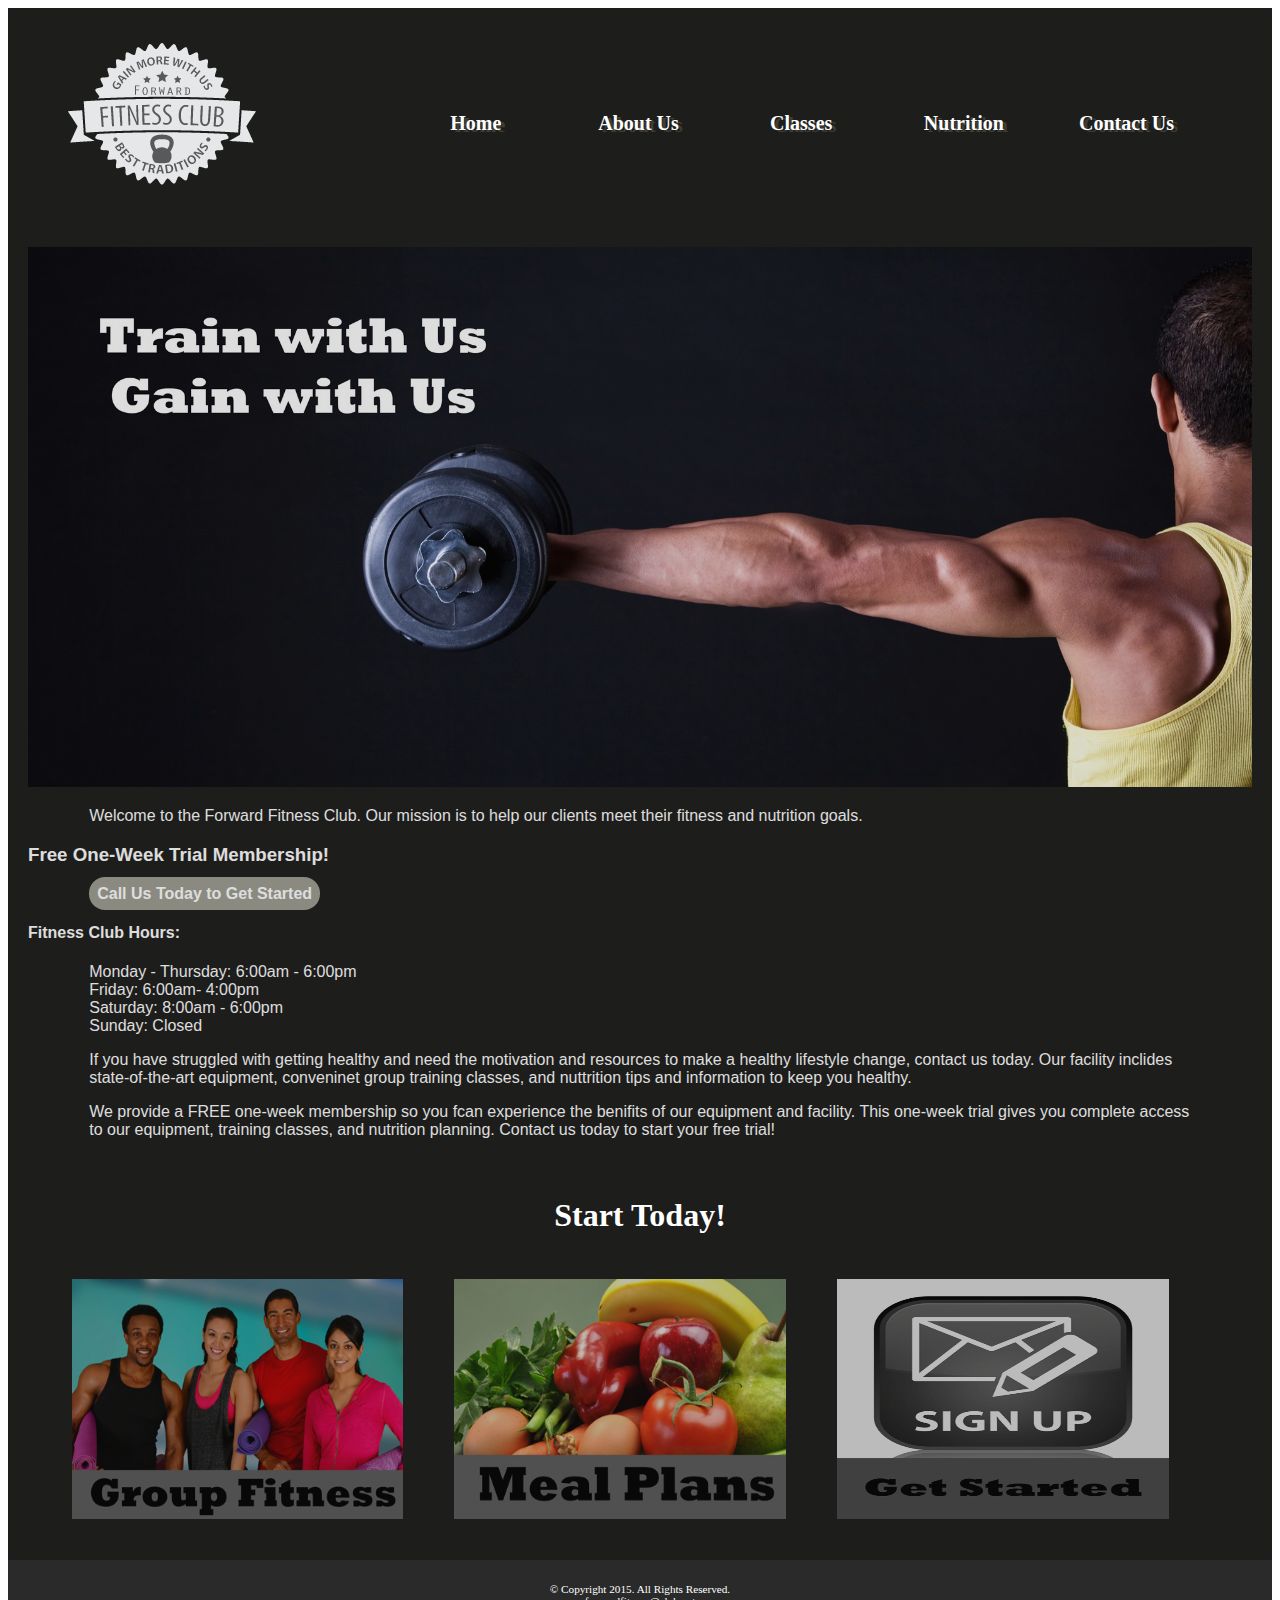
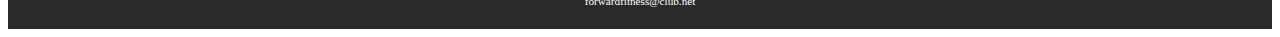
<file: fitness/index.html>
<!DOCTYPE html>
<!--This website template was created by: Seamus McShane-->
<html lang="en">
<head>
    <link rel="stylesheet" href="css/styles.css">
	<title>Forward Fitness Club</title>
	<meta charset="utf-8">
    <meta name="viewport" conent="width=device-width, initial-scale=1">
</head>
<body>

    <div id="container">

    <!-- Use the header area for the website name or logo-->
    <header>
        <a href="index.html"></a><image src="images/ffc_logo.png" alt="Forward Fitness Club logo" ></image></a>  
    </header>
    <!-- Use the nav are to add hyperlinks to other pages within the website-->
    <nav>
        <ul>
            <li><a href="index.html">Home</a> </li>
            <li><a href="about.html">About Us</a> </li>
            <li><a href="class.html">Classes</a> </li>
            <li><a href="nutrition.html">Nutrition</a> </li>
            <li><a href="contact.html">Contact Us</a></li>
        </ul>
    </nav>
    <main>

        <!-- Home Page Banner -->
        <div id="banner" class="desktop">
            <img src="images/homeBanner.jpg" alt="home banner image">
        </div>
        <p>Welcome to the Forward Fitness Club. Our mission is to help our clients meet their fitness and nutrition goals.</p>

            <div class="moblie">
                <h3>Free One-Week Trial Membership!</h3>
                <p><a href="tel:8145559608">Call Us Today to Get Started</a></p>

                <h4>Fitness Club Hours:</h4>
                <p>Monday - Thursday: 6:00am - 6:00pm<br>
                Friday: 6:00am- 4:00pm<br>
                Saturday: 8:00am - 6:00pm<br>
                Sunday: Closed</p>
            </div>

            <div class = "desktop">
                <p> If you have struggled with getting healthy and need the motivation and resources to make a healthy lifestyle change, contact us today. 
                    Our facility inclides state-of-the-art equipment, conveninet group training classes, and nuttrition tips and information to keep you healthy.
                </p>
        
                <p> We provide a FREE one-week membership so you fcan experience the benifits of our equipment and facility. This one-week trial gives you complete access to our
                    equipment, training classes, and nutrition planning. Contact us today to start your free trial!
                </p>
            </div>
        
    </main>

    <h1>Start Today!</h1>

    <figure>
        <a href="classes.html"><img src="images/group.jpg" alt="group fitness"></a>
        <a href="nutrition.html"><img src="images/nutrition.jpg" alt="good nutrition"></a>
        <a href="contact.html"><img src="images/signup.jpg" alt="sign up icon"></a>
    </figure>
    <footer>
        &copy; Copyright 2015. All Rights Reserved. <br>
        <a href="mailto:forwardfitness@club.net">forwardfitness@club.net</a>
    </footer>

    </div>
    
</body>
</html>
</file>
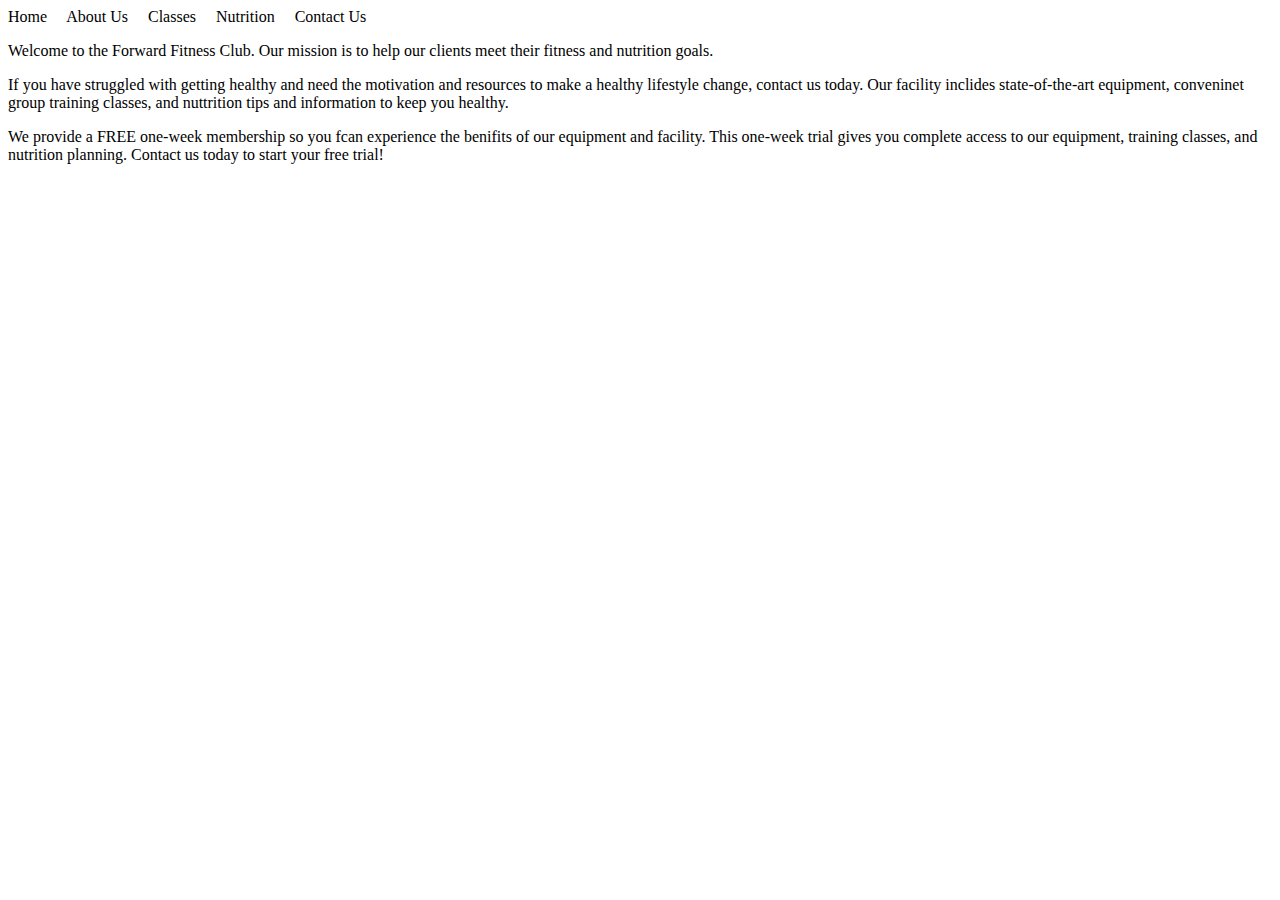
<file: MyCode/fitness/index.html>
<!DOCTYPE html>
<!--This website template was created by: Seamus McShane-->
<html lang="en">
<head>
	<title>Forward Fitness Club</title>
	<meta charset="utf-8">
</head>
<body>

    <!-- Use the header area for the website name or logo-->
    <header>
            
    </header>
    <!-- Use the nav are to add hyperlinks to other pages within the website-->
    <nav>
        Home &nbsp; &nbsp;
        About Us &nbsp; &nbsp;
        Classes &nbsp; &nbsp;
        Nutrition &nbsp; &nbsp;
        Contact Us
    </nav>
    <main>
        <p>Welcome to the Forward Fitness Club. Our mission is to help our clients meet their fitness and nutrition goals.</p>

        <p> If you have struggled with getting healthy and need the motivation and resources to make a healthy lifestyle change, contact us today. 
            Our facility inclides state-of-the-art equipment, conveninet group training classes, and nuttrition tips and information to keep you healthy.
        </p>

        <p> We provide a FREE one-week membership so you fcan experience the benifits of our equipment and facility. This one-week trial gives you complete access to our
            equipment, training classes, and nutrition planning. Contact us today to start your free trial!
        </p>
    </main>
    <footer>

    </footer>
</body>
</html>
</file>
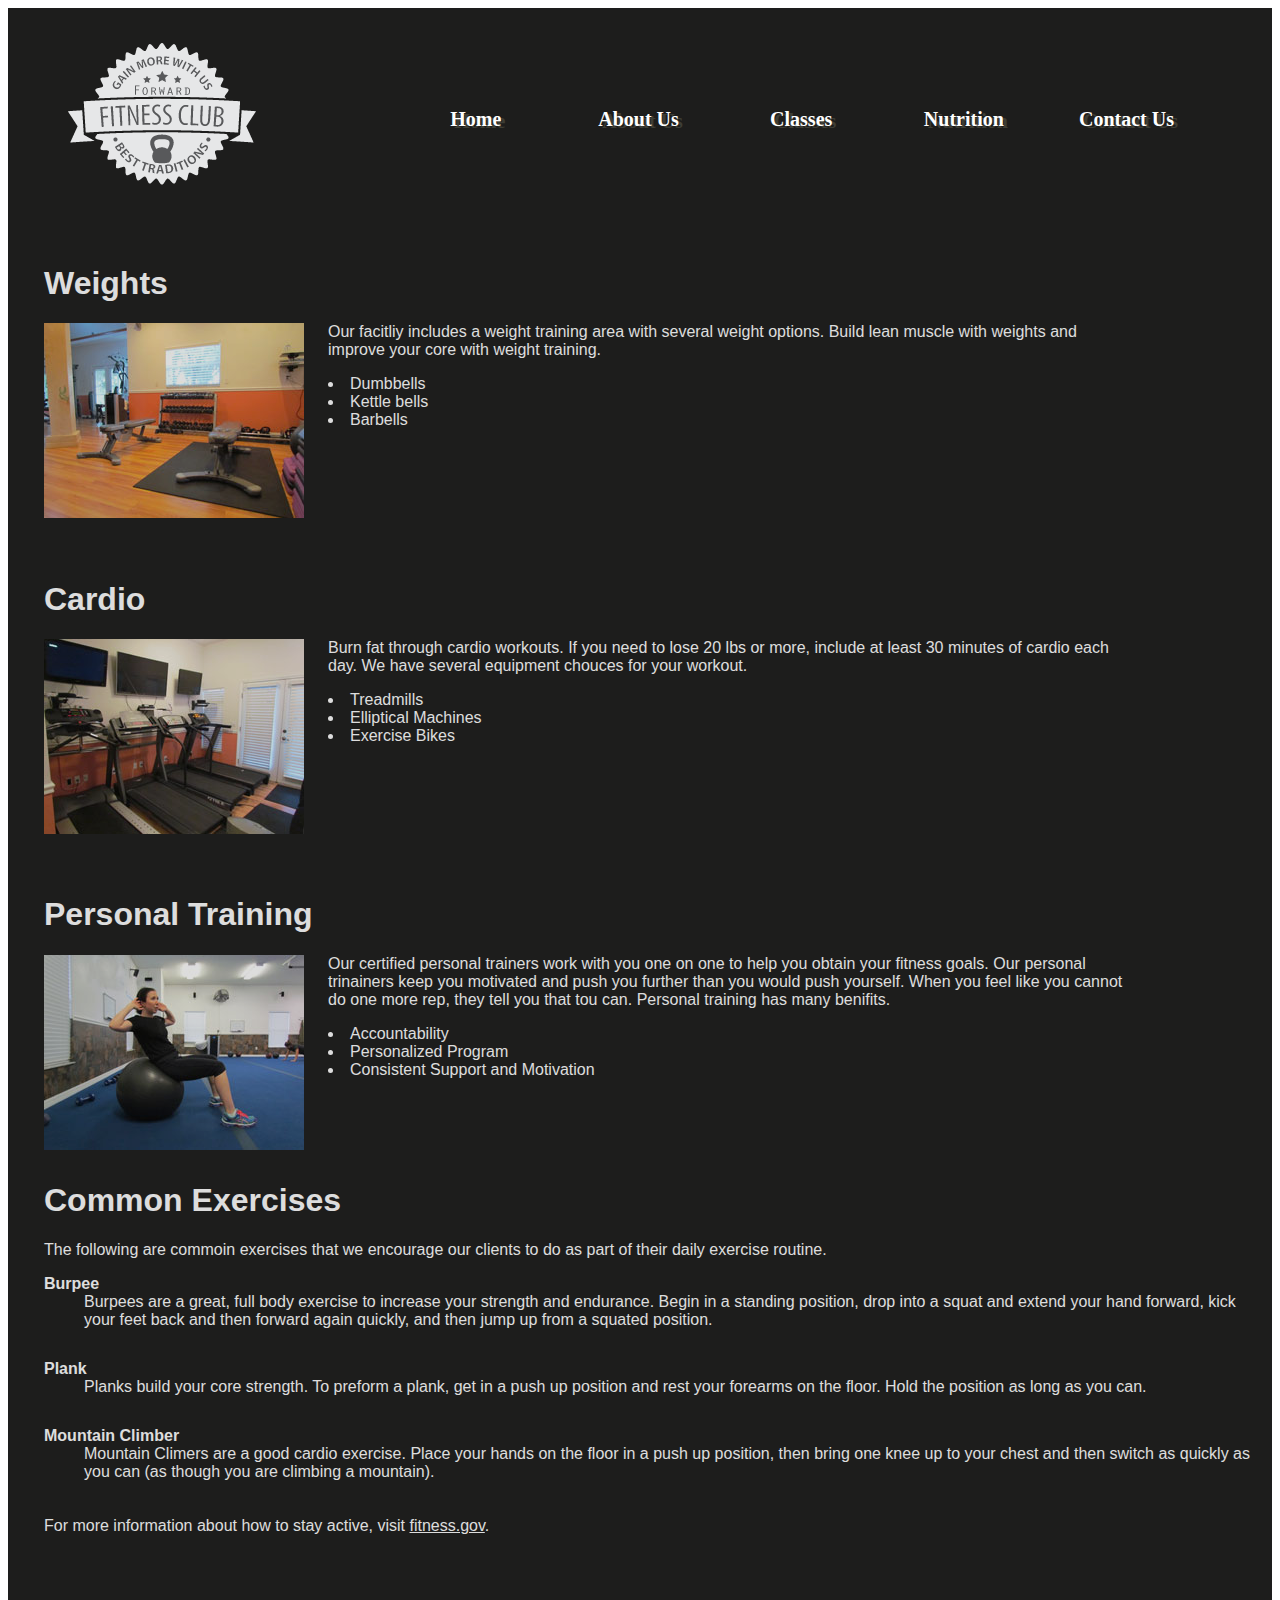
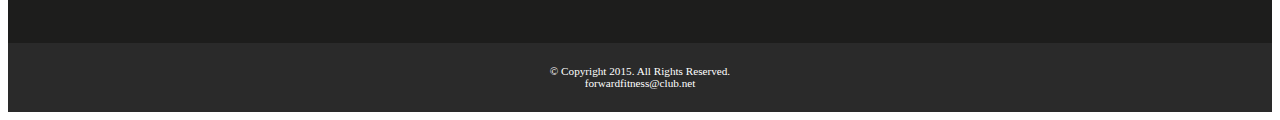
<file: fitness/about.html>
<!DOCTYPE >
<!--This website template was created by: Seamus McShane-->
<html lang="en">
<head>
    <link rel="stylesheet" href="css/styles.css">
	<title>Forward Fitness Club</title> 
	<meta charset="utf-8">
    <meta name="viewport" conent="width=device-width, initial-scale=1">
</head>
<body>

    <div id="container">

    <!-- Use the header area for the website name or logo-->
    <header>
        <a href="index.html"></a><image src="images/ffc_logo.png" alt="Forward Fitness Club logo" ></image></a>
    </header>
    <!-- Use the nav are to add hyperlinks to other pages within the website-->
    <nav>
        <ul>
            <li><a href="index.html">Home</a> </li>
            <li><a href="about.html">About Us</a> </li>
            <li><a href="class.html">Classes</a> </li>
            <li><a href="nutrition.html">Nutrition</a> </li>
            <li><a href="contact.html">Contact Us</a></li>
        </ul>
    </nav>
    <main   background-c>
        <section>
            <h1>Weights</h1>
            <img class="equip" src="images/equipment1.jpg" alt="Weight Equipment">
            <p>Our facitliy includes a weight training area with several weight options. Build lean muscle with weights and improve your core with weight training.</p>
            <ul class="items">
                <li>Dumbbells</li>
                <li>Kettle bells</li>
                <li>Barbells</li>
            </ul>
        </section>

        <section>
            <h1>Cardio</h1>
            <img class="equip" src="images/equipment2.jpg" alt="Cardio Equipment" >
            <p>Burn fat through cardio workouts. If you need to lose 20 lbs or more, include at least 30 minutes of cardio each day. We have several equipment chouces for your workout.</p>
            <ul class="items">
                <li>Treadmills</li>
                <li>Elliptical Machines</li>
                <li>Exercise Bikes</li>
            </ul>
        </section>

        <section>
            <h1>Personal Training</h1>
            <img class="equip" src="images/equipment3.jpg" alt="Personal Training">
            <p>Our certified personal trainers work with you one on one to help you obtain your fitness goals. Our personal trinainers keep you motivated and push you further than you would push yourself.
                When you feel like you cannot do one more rep, they tell you that tou can. Personal training has many benifits.</p>
            <ul class="items">
                <li>Accountability</li>
                <li>Personalized Program</li>
                <li>Consistent Support and Motivation</li>
            </ul>
        </section>

        <section class = "tablet">

            <h1>Common Exercises</h1>
            <p>The following are commoin exercises that we encourage our clients to do as part of their daily exercise routine.</p>
            <dl>
                <dt>Burpee</dt>
                <dd>Burpees are a great, full body exercise to increase your strength and endurance. Begin in a standing position, drop into a squat and extend your hand forward,
                    kick your feet back and then forward again quickly, and then jump up from a squated position.
                </dd>

                <dt>Plank</dt>
                <dd>Planks build your core strength. To preform a plank, get in a push up position and rest your forearms on the floor. Hold the position as long as you can.</dd>
                
                <dt>Mountain Climber</dt>
                <dd>Mountain Climers are a good cardio exercise. Place your hands on the floor in a push up position, then bring one knee up to your chest and then switch as quickly as you can (as though you are climbing a mountain).</dd>

                <p>For more information about how to stay active, visit <a href=”http://www.fitness.gov/be-active/ways-to-be-active/”>fitness.gov</a>.</p>

            </dl>
        </section>
    </main>
    <footer>
        &copy; Copyright 2015. All Rights Reserved. <br>
        <a href="mailto:forwardfitness@club.net">forwardfitness@club.net</a>
    </footer>

    </div>
</body>
</html>
</file>
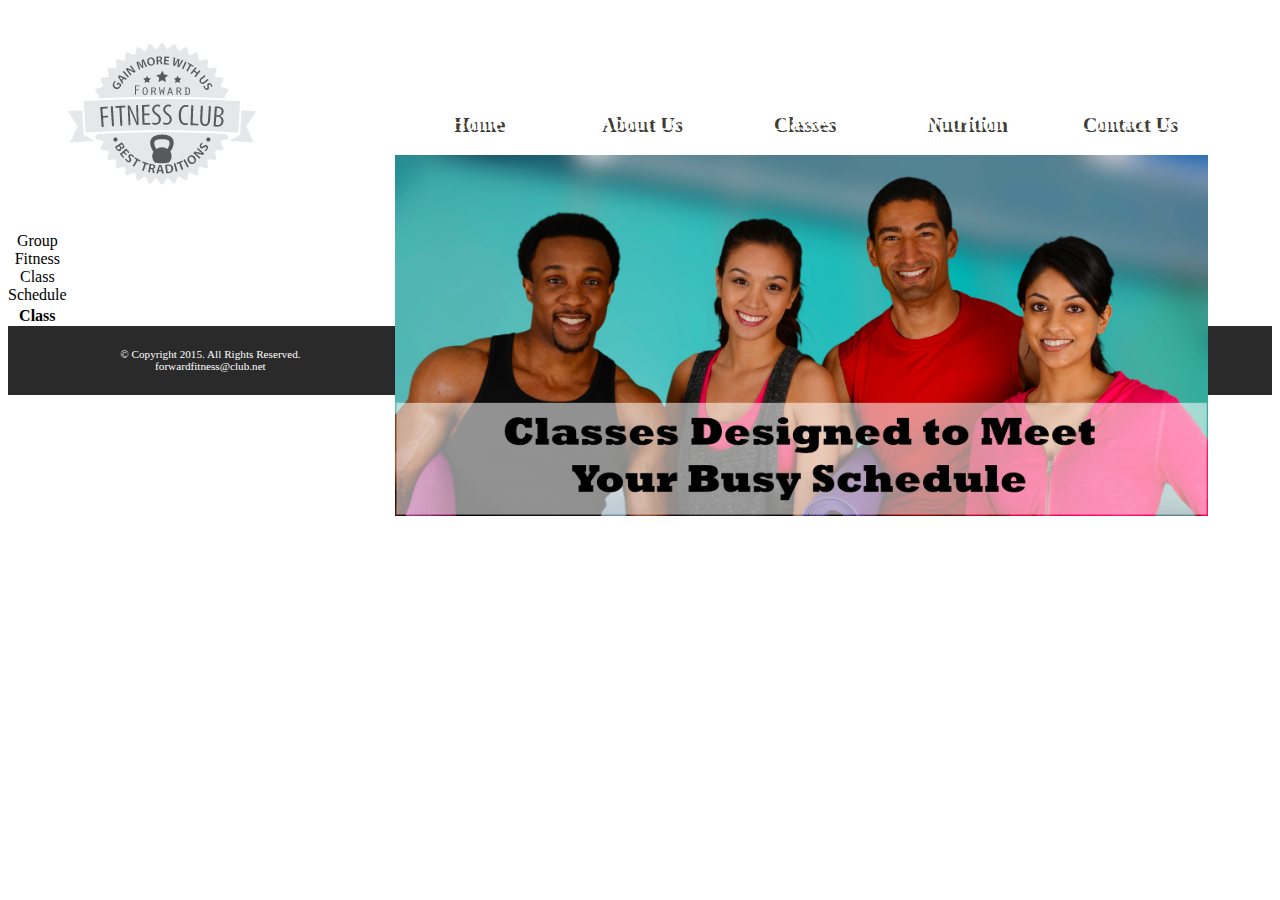
<file: fitness/classes.html>
<!DOCTYPE html>

<!-- This website template was created by: Seamus McShane-->

<html lang=:en">
<html>
    <head>
        <link rel="stylesheet" href="css/styles.css">
      <title>Forward Fitness Club</title> 
      <meta charset="utf-8">
      <meta name="viewport" conent="width=device-width, initial-scale=1">
    </head>
    <body>

        <!-- Use the header area for the website name or logo-->

        <header>
            <a href="index.html"><image src="images/ffc_logo.png" alt="Forward Fitness Club logo" ></image></a>
        </header>

        <!-- Use the nav area to ass hyperlink to other pages within the website-->

        <nav>
            <ul>
                <li><a href="index.html">Home</a> </li>
                <li><a href="about.html">About Us</a> </li>
                <li><a href="class.html">Classes</a> </li>
                <li><a href="nutrition.html">Nutrition</a> </li>
                <li><a href="contact.html">Contact Us</a></li>

                <!-- Classes Page Banner -->
                <div id="banner" class="desktop">
                    <img src="images/classesBanner.jpg" alt="classes banner image">
                </div>
            </ul>
        </nav>

        <div class="mobile">

            <h3>Group Fitness Classes</h3>
            <p>Boot Camp: TR 5am &amp; 6pm</p>
            <p>Cardio: MWF 6am &amp; 6pm</p>
            <p>Kickboxing: MWF 8am &amp; 7:15pm</p>
            <p>Spinning: TR 6am &amp; 6pm</p>
            <p>Yoga: TR 6am &amp; 6pm</p>
            <p>Zumba: MWF 7am &amp; 6pm</p>

        </div>

        <div class="desktop">

            <table><!-- Start Table -->
                <caption>Group Fitness Class Schedule</caption>
                <tr><!-- Row 1 -->
                <th>Class</th>
            </tr></table>
        </div>
        <footer>
            &copy; Copyright 2015. All Rights Reserved. <br>
            <a href="mailto:forwardfitness@club.net">forwardfitness@club.net</a>
        </footer>

    </body>
    </html>
</file>
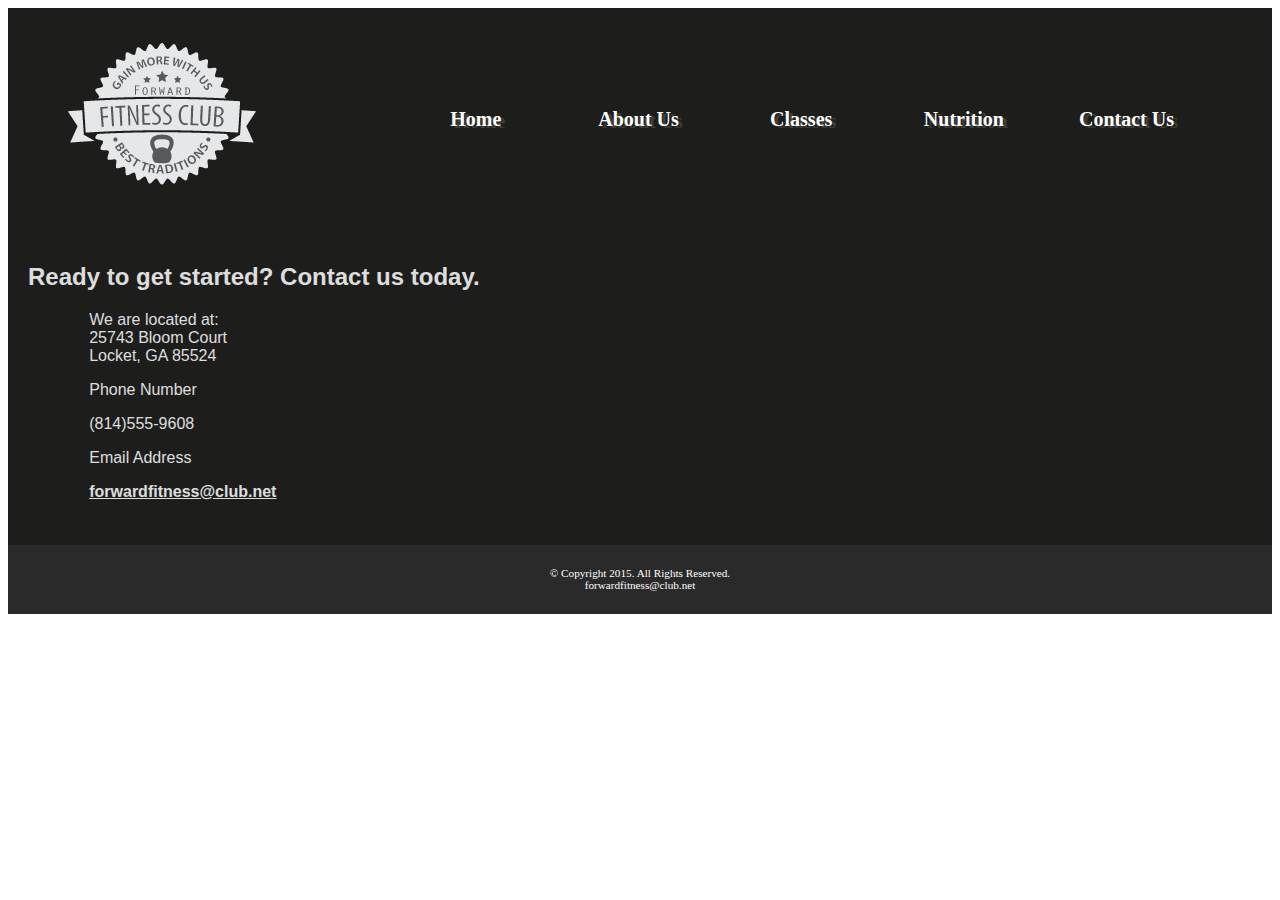
<file: fitness/contact.html>
<!DOCTYPE >
<!--This website template was created by: Seamus McShane-->
<html lang="en">
<head>
    <link rel="stylesheet" href="css/styles.css">
	<title>Forward Fitness Club</title> 
	<meta charset="utf-8">
    <meta name="viewport" conent="width=device-width, initial-scale=1">
</head>
<body>

    <div id="container">

    <!-- Use the header area for the website name or logo-->
    <header>
        <a href="index.html"></a><image src="images/ffc_logo.png" alt="Forward Fitness Club logo" ></image></a>
    </header>
    <!-- Use the nav are to add hyperlinks to other pages within the website-->
    <nav>
        <ul>
            <li><a href="index.html">Home</a> </li>
            <li><a href="about.html">About Us</a> </li>
            <li><a href="class.html">Classes</a> </li>
            <li><a href="nutrition.html">Nutrition</a> </li>
            <li><a href="contact.html">Contact Us</a></li>
        </ul>
    </nav>
    <main>
        <h2>Ready to get started? Contact us today.</h2>
        <p>We are located at:<br>
            25743 Bloom Court<br>
            Locket, GA 85524
        </p>

        <p>Phone Number</p>
            <p><a class="mobile" href="tel:8145559608">(814) 555-9608</a>
            <span class="desktop">(814)555-9608</span></p>

        <p>Email Address</p>
            <p><a href="mailto:forwardfitness@club.net"
            class="contact">forwardfitness@club.net</a></p>
            
    </main>
    <footer>
        &copy; Copyright 2015. All Rights Reserved. <br>
        <a href="mailto:forwardfitness@club.net">forwardfitness@club.net</a>
    </footer>

    </div>
</body>
</html>
</file>
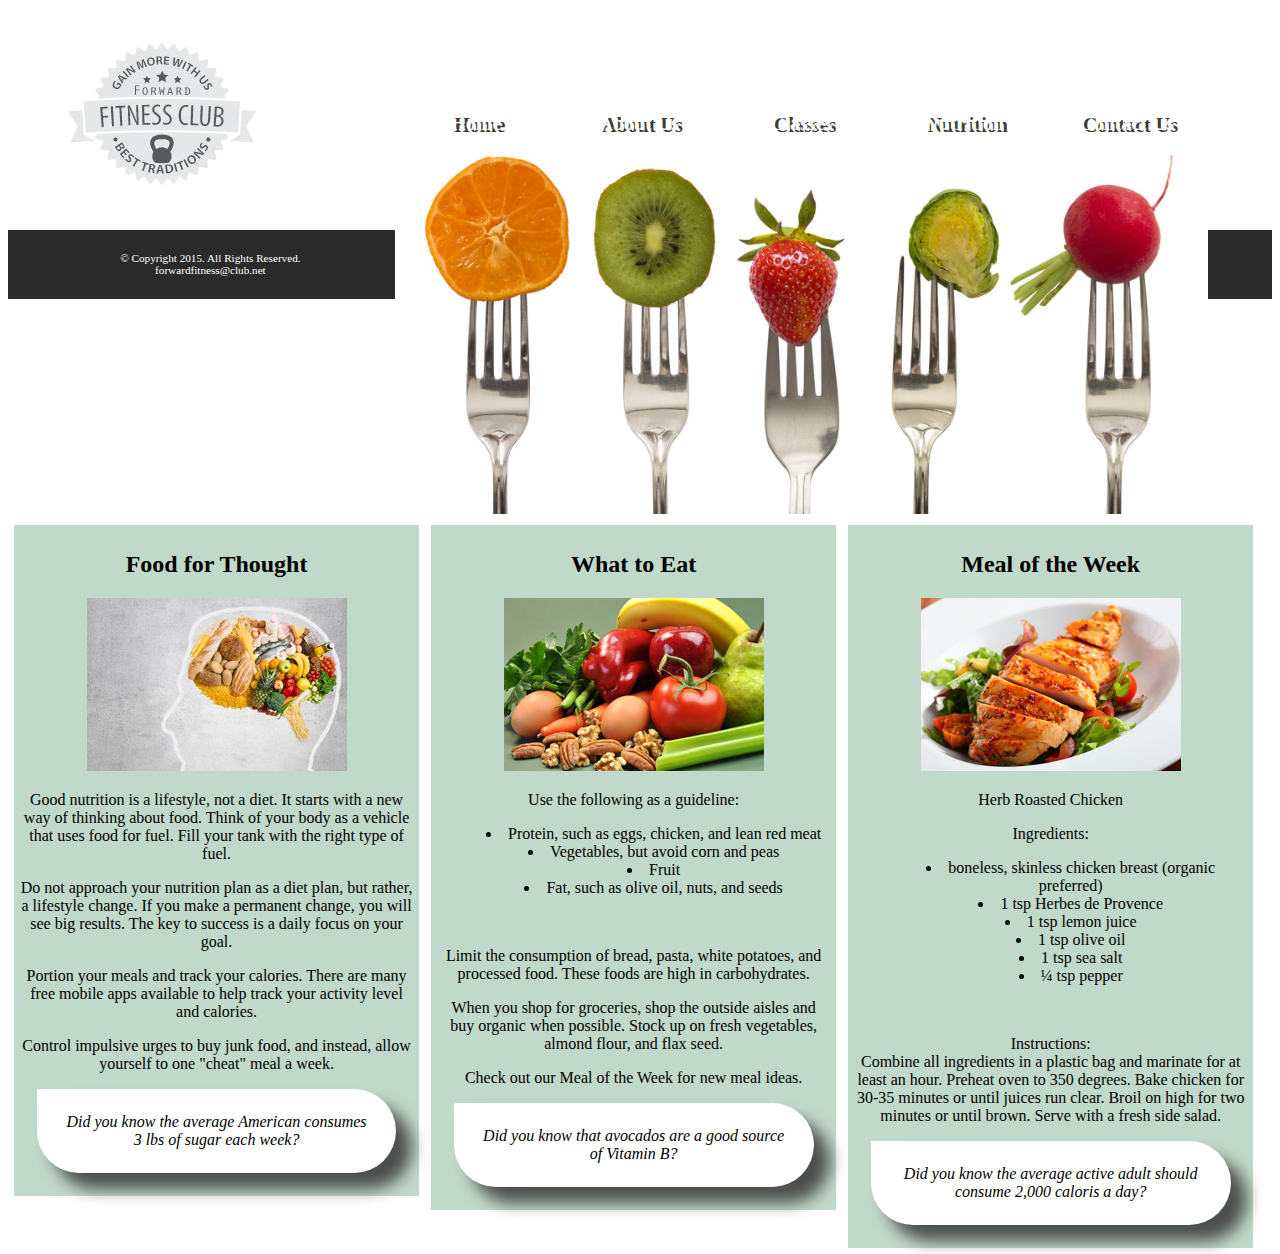
<file: fitness/nutrition.html>
<!DOCTYPE html>

<!-- This website template was created by: Seamus McShane-->

<html lang=:en">
<html>
    <head>
        <link rel="stylesheet" href="css/styles.css">
      <title>Forward Fitness Club</title> 
      <meta charset="utf-8">
      <meta name="viewport" conent="width=device-width, initial-scale=1">
    </head>
    <body>

        <!-- Use the header area for the website name or logo-->

        <header>
            <a href="index.html"><image src="images/ffc_logo.png" alt="Forward Fitness Club logo" ></image></a>
        </header>

        <!-- Use the nav area to ass hyperlink to other pages within the website-->

        <nav>
            <ul>
                <li><a href="index.html">Home</a> </li>
                <li><a href="about.html">About Us</a> </li>
                <li><a href="class.html">Classes</a> </li>
                <li><a href="nutrition.html">Nutrition</a> </li>
                <li><a href="contact.html">Contact Us</a></li>

                <!-- Nutrition Page Banner -->
                <div id="banner" class="desktop">
                    <img src="images/nutritionBanner.jpg" alt="nutrition banner image">
                </div>
            </ul>
        </nav>

        <article>
            <h2>Food for Thought</h2>

            <img src="images/nutrition1.jpg" alt="food for thought image" class="desktop">
            <p>Good nutrition is a lifestyle, not a diet. It starts with a new way of thinking about food. Think of your body as a vehicle that uses food for fuel. Fill your tank with the right type of fuel.</p>
            <p>Do not approach your nutrition plan as a diet plan, but rather, a lifestyle change. If you make a permanent change, you will see big results. The key to success is a daily focus on your goal.</p> 
            <p>Portion your meals and track your calories. There are many free mobile apps available to help track your activity level and calories.</p>
            <p>Control impulsive urges to buy junk food, and instead, allow yourself to one "cheat" meal a week.</p>
            <aside> Did you know the average American consumes 3 lbs of sugar each week?</aside>
        </article>

        <article>
            <h2> What to Eat</h2>
            <img src="images/nutrition2.jpg" alt="food images" class="desktop">
            <p>Use the following as a guideline:</p>
            <ul>
                <li>Protein, such as eggs, chicken, and lean red meat</li>
                <li>Vegetables, but avoid corn and peas</li>
                <li>Fruit</li>
                <li>Fat, such as olive oil, nuts, and seeds</li>
            </ul>
            <p>Limit the consumption of bread, pasta, white potatoes, and processed food. These foods are high in carbohydrates.</p>
            <p>When you shop for groceries, shop the outside aisles and buy organic when possible. Stock up on fresh vegetables, almond flour, and flax seed.</p>
            <p>Check out our Meal of the Week for new meal ideas.</p>
            <aside>Did you know that avocados are a good source of Vitamin B?</aside>
        </article>

        <article>
            <h2> Meal of the Week </h2>
            <img src="images/nutrition3.jpg" alt="herb roasted chicken image" class="desktop">
            <p>Herb Roasted Chicken</p>
            <p>Ingredients:</p>
            <ul>
                <li>boneless, skinless chicken breast (organic preferred)</li>
                <li>1 tsp Herbes de Provence</li>
                <li>1 tsp lemon juice</li>
                <li>1 tsp olive oil</li>
                <li>1 tsp sea salt</li>
                <li>&frac14; tsp pepper</li>
            </ul>
            <p>Instructions:<br>
            Combine all ingredients in a plastic bag and marinate for at least an hour. Preheat oven to 350 degrees. Bake chicken for 30-35 minutes or until juices run clear. Broil on high for two minutes or until brown. Serve with a fresh side salad.</p>
            <aside> Did you know the average active adult should consume 2,000 caloris a day? </aside>
        </article>

        <footer>
            &copy; Copyright 2015. All Rights Reserved. <br>
            <a href="mailto:forwardfitness@club.net">forwardfitness@club.net</a>
        </footer>

    </body>
    </html>
</file>
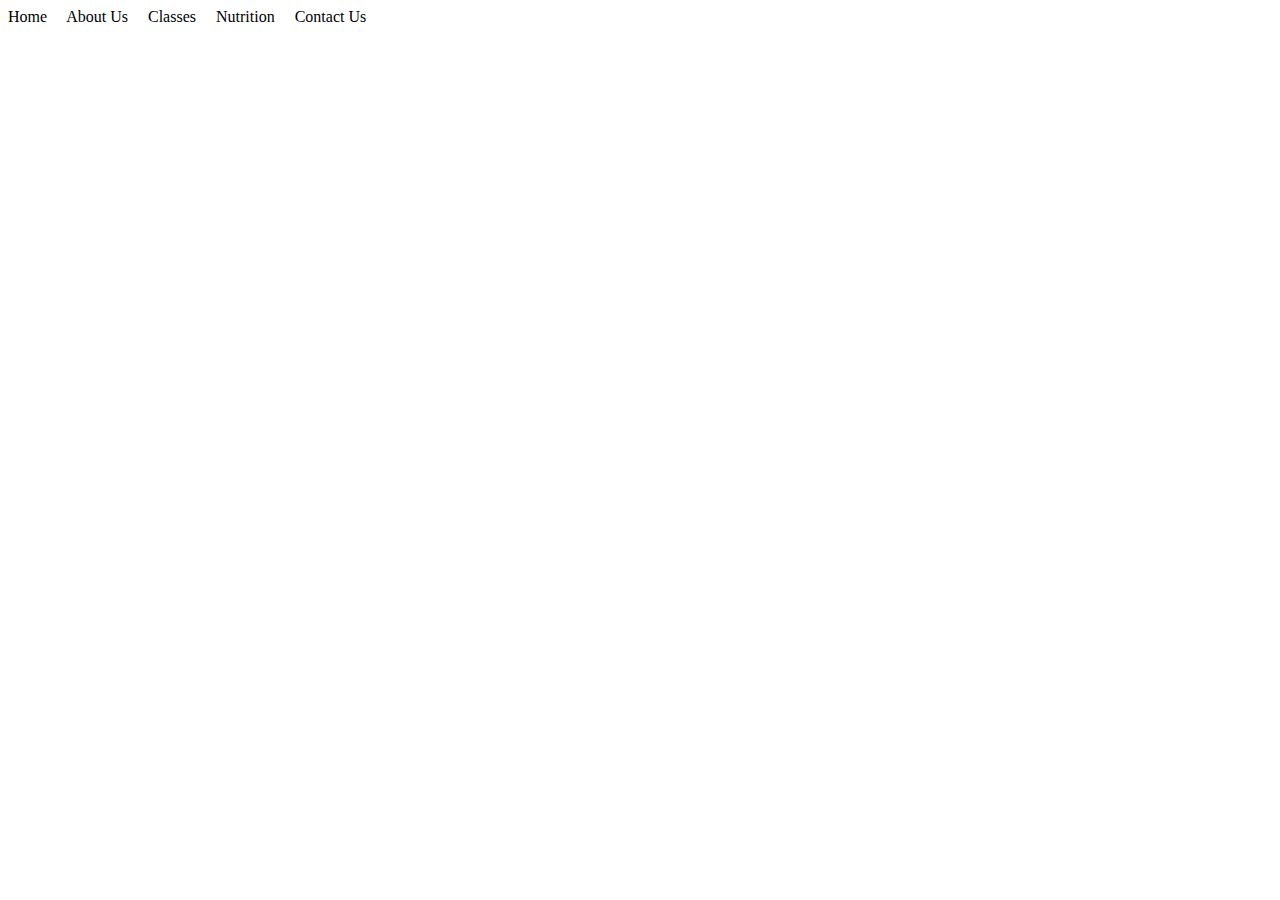
<file: MyCode/fitness/template/fitness.html>
<!DOCTYPE >
<!--This website template was created by: Seamus McShane-->
<html lang="en">
<head>
	<title>Forward Fitness Club</title>
	<meta charset="utf-8">
</head>
<body>

    <!-- Use the header area for the website name or logo-->
    <header>
            
    </header>
    <!-- Use the nav are to add hyperlinks to other pages within the website-->
    <nav>
        Home &nbsp; &nbsp;
        About Us &nbsp; &nbsp;
        Classes &nbsp; &nbsp;
        Nutrition &nbsp; &nbsp;
        Contact Us
    </nav>
    <main>

    </main>
    <footer>

    </footer>
</body>
</html>
</file>
<file: fitness/css/styles.css>
/* Style sheet created by: Seamus McShane, 2/13/2022 */

/* Style for body specifies a background color */
body {
    background-color: #1D1D1C;
}

/* Style to create a fuild image */
img {
    max-width: 100%;
}

/* Styles for Moblie Layout */

/*Style for container centers the page and sets the element width */
#container  {
    width: 100%;
    margin-left: auto;
    margin-right: auto;
}

/* Style for the header specifies top margin, background color, rounded corners, and centeraligns content */ 
header  {
    text-align: center;
}

/* Style for nav specifies text properties */
nav {
    font-family: Georgia, 'Times New Roman', serif;
    font-size: 1.25em;
    font-weight: bold;
    text-align: center;
    margin-top: -1.5em;
}

/* Style specifies padding and margins for unordered lists */
nav ul {
    padding: 0;
    margin-top: 0.5em;
    margin-bottom: 0.5em;
}

/* Style for nav li specifies the background color, rounded corners, removes bullet style, and applies margins and padding for list items within the navigation */
nav li  {
    background-color: #9D9D93;
    border-radius: 2em;
    list-style-type: none;
    margin: 0.3em;
    padding: 0.4em;
}

/* Style changes navigation link text color to white and removes the underline */
nav li a{
    color: #FFFFFF;
    text-decoration: none;
}

/* Style displays the mobile class */
.mobile {
    display: inline;
}

/* Style hides the desktop class */
.desktop    {
    display: none;
}

/* Style for main specifies font size, text alignment, and top margin */ 
main{
    display: block;
    font-family: Verdana, Arial, sans-serif;
    font-size: 1em;
    margin-top: 20px;
    margin-bottom: 10px;
    padding: 20px;
    border-radius: 2em 0 2em 0;
    background-color: #FFFFFF;
    opacity: 0.85;
}

/* Style for anchor elements eithin the main element */
main a {
    background-color: #9D9D93;
    border-radius: 1em;
    color: #FFFFFF;
    font-weight: bold;
    padding: 0.5em;
    text-decoration: none;
}

footer  {
    font-size: .70em;
    text-align: center;
    margin-top: 2em;
    color: #FFFFFF;
}

/* Style for anchor elements within the footer */
footer a {
    color: #FFFFFF;
    text-decoration: none;
}

/* Style hides the tablet class */
.tablet {
    display: none;
}

/* Style rule specifies to not displaythe equip class */
.equip  {
    display: none;
}

ul  {
    margin-bottom: 50px;
    list-style-position: inside;
}

dt  {
    font-weight: bold;
}

dd  {
    padding-bottom: 20px;
}

/* Style for aside element */
aside {
    font-style: italic;
}

/* Medi query for tablet viewport targets screen size with a minimum width of 660px. */

@media only screen and (min-width: 660px){
    /* Style specifies a horizontal diplay for navigation links */
    nav li  {
        display: inline;
        float: left;
        margin-left: 1%;
        margin-right: 1%;
        padding-left: 0;
        padding-right: 0;
        width: 18%;
        white-space: nowrap;
        border-radius: 0;
        background-color: transparent;
        overflow: auto;
    }

    /* Style specifies clear and top margin properties for the main element */
    main{
        clear: left;
        margin-top: -0.3em;
        border-radius: 0;
    }

    /* Style specifies to hide the mobile class */
    .mobile{
        display: none;
    }

    /*Style specifies to display the desktop class */
    .desktop{
        display: inline;
    }

    /* Style specifies a display, float, and padding for the equip class */
    .equip{
        display: inline;
        float: left;
        margin-right: 1.5em;
    }

    /* Style specifies a display, list style position, and bottom margin for the items class */
    .items{
        display: block;
        list-style-position: inside;
    }
    
    /* Style specifies to display the tablet class */
    .tablet{
        display: block;
        margin-top: -3em;
        margin-bottom: -1em;
    }

    /* Style specifies a dont weight and top margin for the description list terms */
    dt{
        font-weight: bold;
        margin-top: 0.7em;
    }

    /* Style for h1 element */
    h1  {
        text-align: center;
    }

    /* Personal edit to keep text visible */
    h3 {
        color: #FFFFFF;
    }

    /* Personal edit to keep text visible */
    h4 {
        color: #FFFFFF;
    }

    /* Style for images within the figure element */
    figure img  {
        background-color:  #1D1D1C;
        display: inline;
        height: 8em;
        width: 28%;
        margin: 1%;
        padding: 1%;
    }

    /* Style for anchor elements within the figure element */
    figure a {
        background-color: transparent;
        padding: 0;
        text-decoration: none;
    }

    /* Style specifies bottom padding for the section element */
    section {
        padding-bottom: 3em;
        color: #FFFFFF;
    }

    /* Style for h1 elemetn within the section element */
    section h1 {
        text-align: left;
    }

    /* Style for anchor element within the section element */
    section a {
        background-color: transparent;
        color: #1D1D1C;
        font-weight: normal;
        padding: 0;
        text-decoration: underline;
    }

      /* Style for contact class */
      .contact {
        background-color: transparent;
        color: #1D1D1C;
        padding: 0;
        text-decoration: underline;
    }

    /* Style for article element */
    article {
        background-color: #C1D9CA;
        float: left;
        margin: 0.5%;
        padding: 0.5%;
        text-align: center;
        width: 31%;
    }

    /* Style for image element contained within the main article element */
    main article img{
        border: solid 0.1em #1D1D1C;
        margin-left: auto;
        margin-right: auto;
    }

    /* Stlye for paragraph element contained within the main article element */
    main article p{
        color: #000000;
        margin-top: 2%;
        padding: 1%;
        text-align: left;
    }

    /* Stlye for unordered list element contained within the main article element */
    main article ul{
        text-align: left;
    }

    /* Stlye for aside element */
    aside{
        background-color: #FFFFFF;
        border-radius: 0 5em 5em 5em;
        box-shadow: 1em 1em 1em #4C4F4D;
        padding: 1.5em;
        margin: 1em;
    }
}

/* Media query for desktop viewport targets screens with a minimum width of 830px. */

@media only screen and (min-width: 830px){
    /* Style specifies a width for container */
    #container{
        background-color: #1D1D1C;
    }

    /* Style to left align header */
    header{
        text-align: left;
    }

    /* Style for nav specifies a float, margin, and width */
    nav {
        float: right;
        margin-top: -7em;
        margin-right: 3em;
        margin-bottom: 0;
        width: 65%;
    }

    /* Style specifies margin and padding for the unordered list within the nav */
    nav ul{
        margin: 0;
        padding-left: 0.50%;
        padding-right: 0.50%;
    }

    /* Style for navigation list items specifies a border radius, border, margin, width, and padding */
    nav li{
        margin-left: 0;
        margin-right: 0;
        padding: 0;
        width: 20%;
    }

    /* Style for navigation links specifies display and padding */
    nav li a{
        display: inline-block;
        padding: 0.7em;
        text-shadow: 0.2em 0.1em #3D3D35;
    }

    /* Style rules for pseudo-classes */
    nav li a:link{
        color: #FFFFFF;
    }

    nav li a:visited{
        color: #CCCCFF;
    }

    nav li a:hover{
        color: #9D9D93;
        font-style: italic;
    }

    nav li a:active{
        color: #6600CC;
    }

    /* Style specifies border, shadow, margin, and padding for the  main element */
    main{
        background-color: #1D1D1C;
    }

    /* Style specifies left and right padding for paragraph elements with the main element */
    main p{
        color: #FFFFFF;
        margin-left: auto;
        margin-right: auto;
        width: 90%;
    }

    /* Style applies color to h1 element */
    h1 {
        color: #FFFFFF;
    }

    /* Stlye applies height and opacity to images wihtin figure element */
    figure img {
        height: 15em;
        opacity: 0.7;
    }

    /* Style removes transparency on hover */
    figure img:hover {
        opacity: 1;
    }

    /* Style speficies a background color, margin, and padding for footer element */
    footer {
        background-color: #2A2A2A;
        margin-top: -0.2em;
        padding: 2em;
    }

    /* Style specifies a gradient for the body element */
    body{
        background-color: #FFFFFF;
    }

    /* Style specifies color and ledt margin for the sextions element */
    section {
        color: #FFFFFF;
        margin-left: 1em;
        padding-bottom: 5em;
    }

    /* Style for anchor element within the section element */
    section a {
        color: #FFFFFF;
    }

    /* Style for paragraph within the section element */
    section p {
        margin-left: 0;
    }

    /* Style for main h2 element */
    main h2{
        color: #FFFFFF;
    }

    /* Style for contact class */
    .contact{
        color: #FFFFFF;
    }

    /* Style for main article h2 element */
    main article{
        color: #000000;
    }
}
</file>
